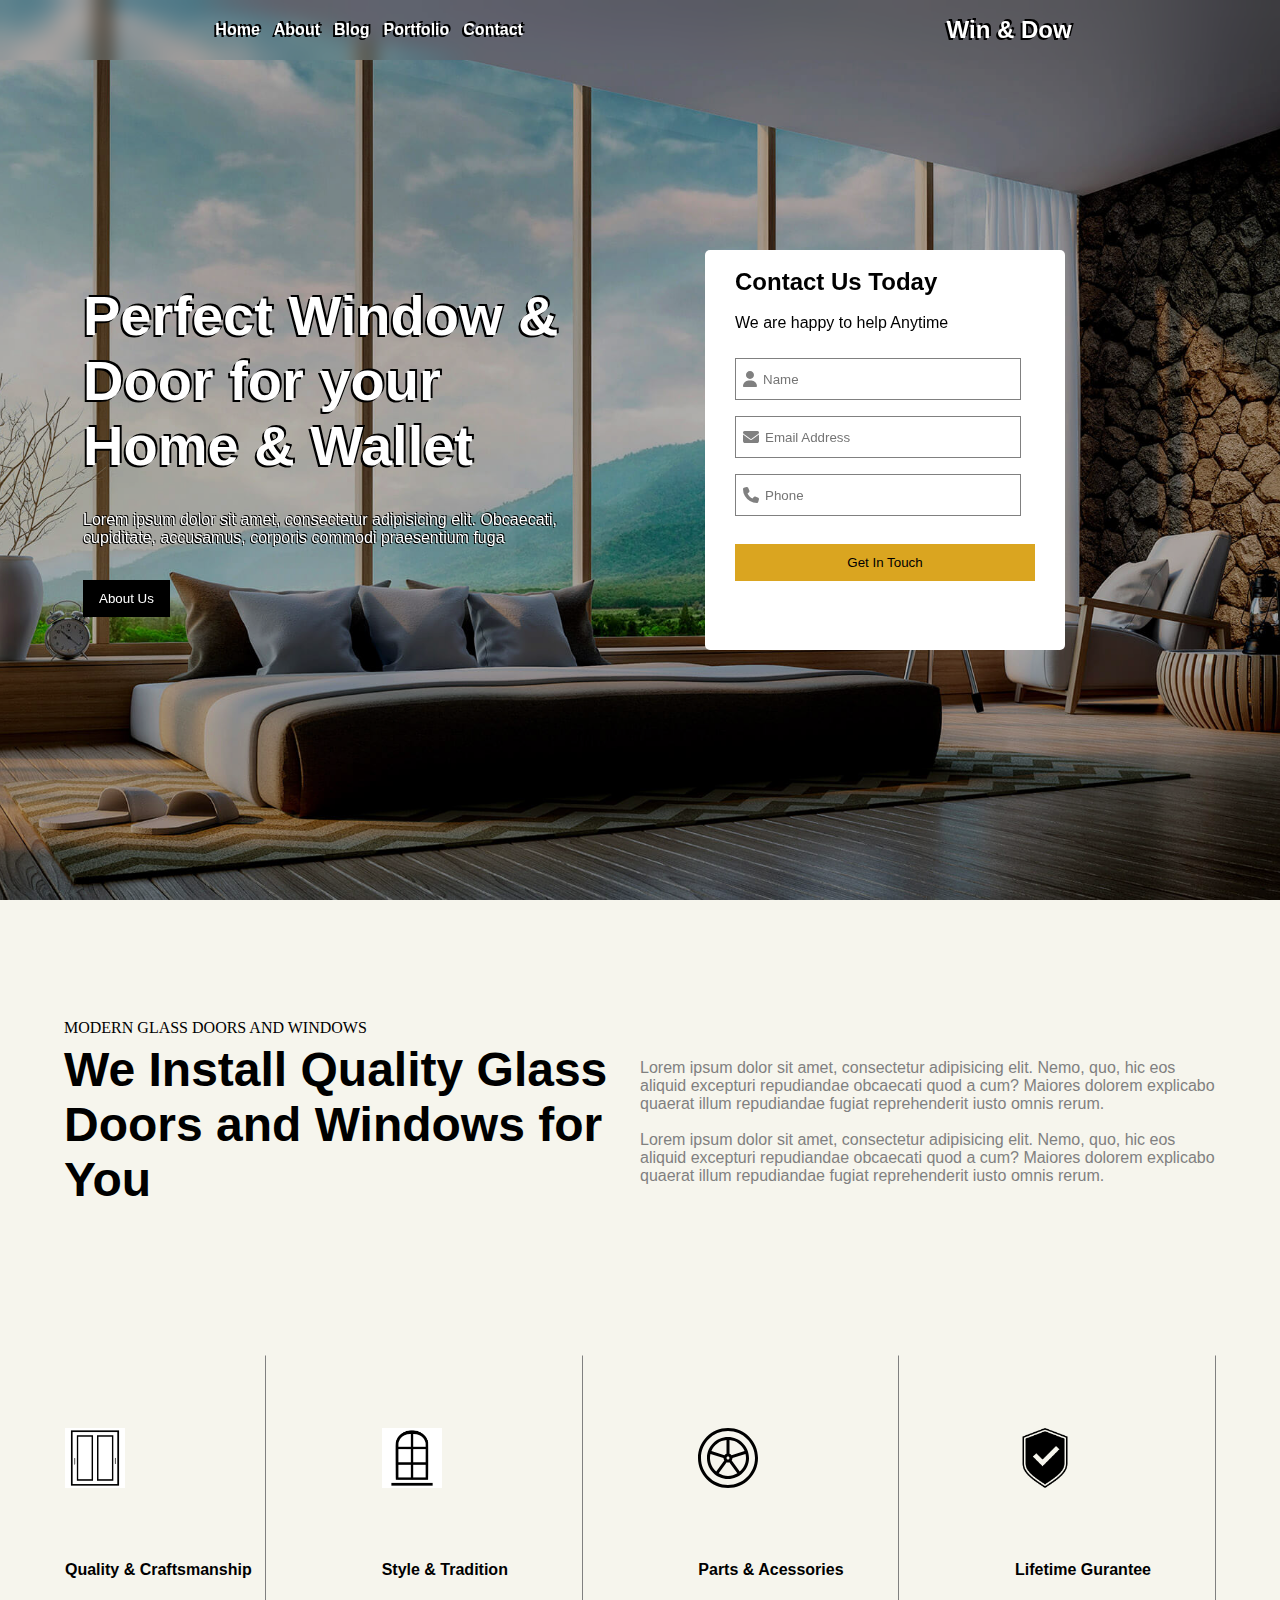
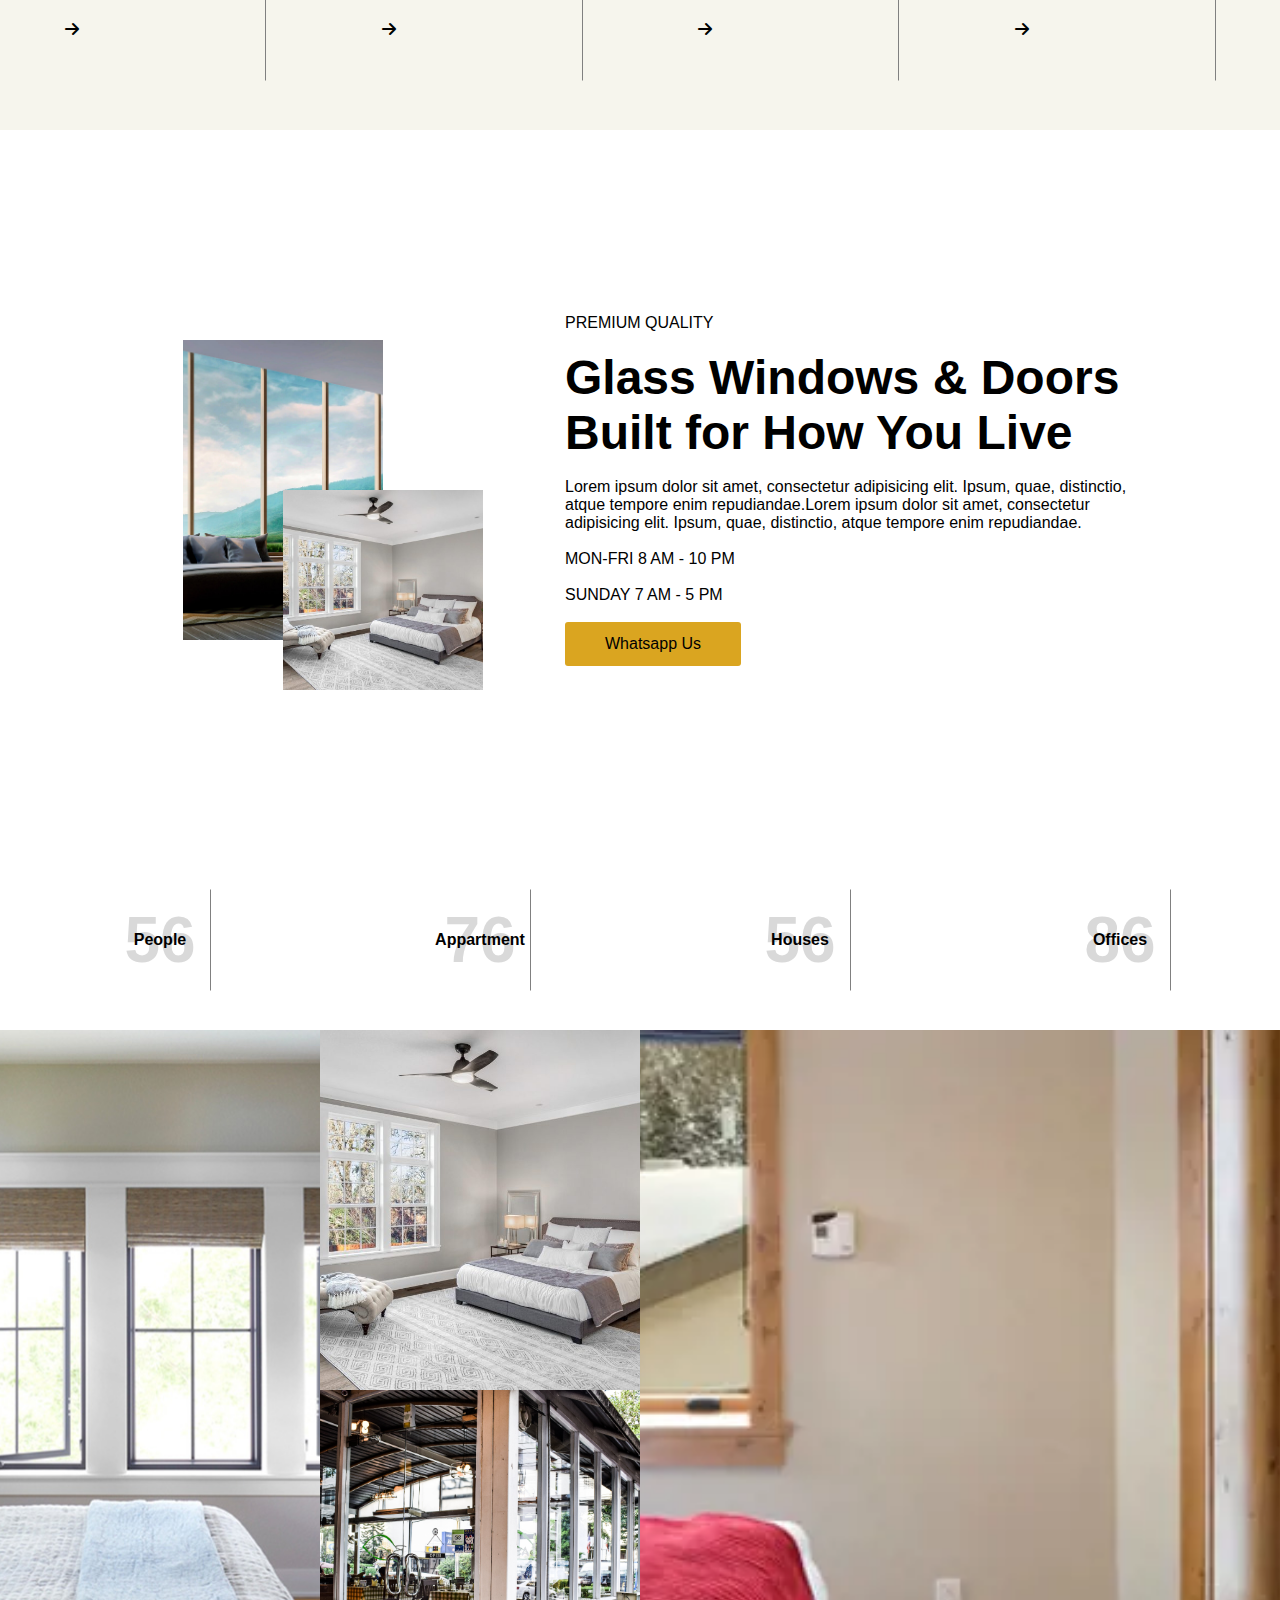
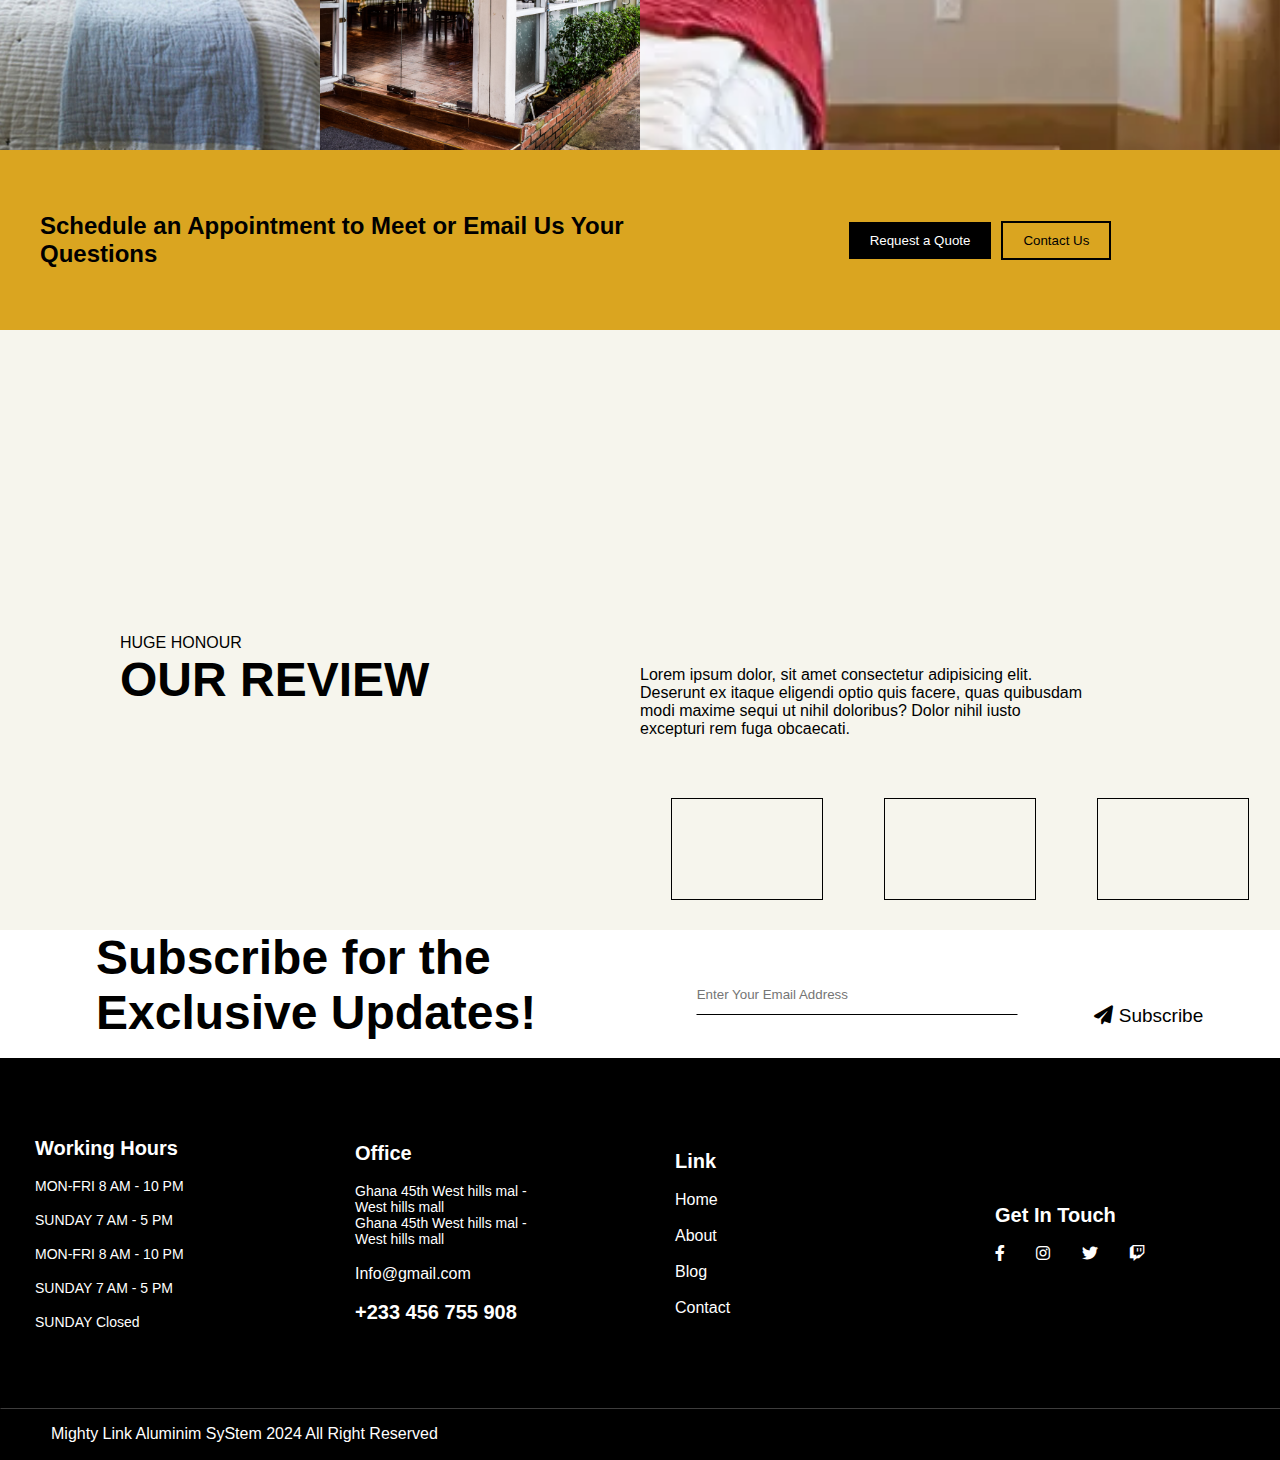
<file: index.html>
<!doctype html>
<html lang="en">
<head>
	<meta charset="UTF-8">
	<title>Win Dow</title>
	<link rel="stylesheet" href="./style.css">
	<link rel="stylesheet" href="assest/fontIcons/css/all.css">
</head>
<body>
	<nav class="nav-bar">
		<ul>
			<li><a href="#">Home</a></li>
			<li><a href="about.html">About</a></li>
			<li><a href="#">Blog</a></li>
			<li><a href="#">Portfolio</a></li>
			<li><a href="contact.html">Contact</a></li>
		</ul>
		
		<h2 class="logo"> Win & Dow </h2>
		<i class="fas fa-bars fa-barrs"></i>
	</nav>

	<nav class="nav-bar2">
		<ul>
			<li><a href="#">Home</a></li>
			<li><a href="about.html">About</a></li>
			<li><a href="#">Blog</a></li>
			<li><a href="#">Portfolio</a></li>
			<li><a href="contact.html">Contact</a></li>
		</ul>
	</nav>
	
	<header>
		<div class="page-one">
		
			<div class="overlay">
				<div class="overlay-text">
					<h1>Perfect Window & Door for your Home & Wallet</h1>
					<p>Lorem ipsum dolor sit amet, consectetur adipisicing elit. Obcaecati, cupiditate, accusamus, corporis commodi praesentium fuga </p>
					<button><a href="#">About Us</a></button>
				</div>
				
				<div class="overlay-formm">
					<form action="#">
					<br>
						<h2>Contact Us Today</h2>
						<br>
						<p>We are happy to help Anytime</p>
						<br>
						<div>
							<i class="fas fa-user"></i>
							<input placeholder="Name" type="text">
						</div>
						<div>
							<i class="fas fa-envelope"></i>
							<input placeholder="Email Address" type="email">
						</div>
						<div>
							<i class="fas fa-phone"></i>
							<input placeholder="Phone" type="tel">
						</div>
						<button>Get In Touch</button>
					</form>
				</div>
			</div>
		</div>
	</header>
	
	<main>
	
		<section class="page-two">
			<div class="pt-top">
			
				<div class="left-text-div">
					<p>MODERN GLASS DOORS AND WINDOWS</p>
					<h1>We Install Quality Glass Doors and Windows for You</h1>
				</div>
				
				<div class="right-text-div">
					<br>
					<p>Lorem ipsum dolor sit amet, consectetur adipisicing elit. Nemo, quo, hic eos aliquid excepturi repudiandae obcaecati quod a cum? Maiores dolorem explicabo quaerat illum repudiandae fugiat reprehenderit iusto omnis rerum.</p>
					<br>
					<p>Lorem ipsum dolor sit amet, consectetur adipisicing elit. Nemo, quo, hic eos aliquid excepturi repudiandae obcaecati quod a cum? Maiores dolorem explicabo quaerat illum repudiandae fugiat reprehenderit iusto omnis rerum.</p>
				</div>
				
			</div>
			<div class="pt-bottom">
      
				<div class="qualities">
          <img src="imgs/doorframe1.png" alt="/">
          <p>Quality & Craftsmanship</p>
          <i class="fas fa-arrow-right"></i>
				</div>
        
        <div class="qualities">
          <img src="imgs/winframe1.png" alt="/">
          <p>Style & Tradition</p>
          <i class="fas fa-arrow-right"></i>
				</div>
        
        <div class="qualities">
          <img src="imgs/wheelframe1.svg" alt="/">
          <p>Parts & Acessories</p>
          <i class="fas fa-arrow-right"></i>
				</div>
        
        <div class="qualities">
          <img src="imgs/crest2.png" alt="/">
          <p>Lifetime Gurantee</p>
          <i class="fas fa-arrow-right"></i>
				</div>
        
			</div>
		</section>
    
    <section class="page-three">
    
      <div class="ptr-top">
        <div class="left">
          <div class="pic"></div>
        </div>
        
        <div class="right">
          <p>PREMIUM QUALITY</p>
          <br>
          <h1>Glass Windows & Doors Built for How You Live </h1>
          <br>
          <p>
            Lorem ipsum dolor sit amet, consectetur adipisicing elit. Ipsum, quae, distinctio, atque tempore enim repudiandae.Lorem ipsum dolor sit amet, consectetur adipisicing elit. Ipsum, quae, distinctio, atque tempore enim repudiandae.
          </p>
          <br>
          <p>MON-FRI 8 AM - 10 PM</p>
          <br>
          <p>SUNDAY 7 AM - 5 PM</p>
          <br>
          <a href="$">Whatsapp Us</a>
        </div>
      </div>
      
      <div class="ptr-down">
        <h1>56</h1>
        <h2>76</h2>
        <h3>56</h3>
        <h4>86</h4>
      </div>
    </section>
    
    <section class="page-four">
    
      <div class="pf-top">
        <div class="left">
          <div class="mini-left">
            <img src="imgs/win3.jpg" alt="/">
          </div>
          
          <div class="mini-right">
            <img src="imgs/win4.jpg" alt="/">
            <img src="imgs/win5.jpg" alt="/">
          </div>
          
        </div>
        <div class="right">
          <img src="imgs/win2.webp" alt="/">
        </div>
      </div>
      
      <div class="pf-bottom">
        <div class="left">
          <h2>Schedule an Appointment to Meet or Email Us Your Questions</h2>
        </div>
        <div class="right">
          <button class="black">Request a Quote</button>
          <button class="transp">Contact Us</button>
        </div>
      </div>
    </section>


	<section class="page-five">

		<div class="left">
			<p>HUGE HONOUR</p>
			<h1>OUR REVIEW</h1>
		</div>

		<div class="right">
			<div class="mini-top">
				<p>Lorem ipsum dolor, sit amet consectetur adipisicing elit. Deserunt ex itaque eligendi optio quis facere, quas quibusdam modi maxime sequi ut nihil doloribus? Dolor nihil iusto excepturi rem fuga obcaecati.</p>
			</div>
			<div class="mini-bottom">
				<a href="$" class="client-rev"></a>
				<a href="$" class="client-rev"></a>
				<a href="$" class="client-rev"></a>
			</div>
		</div>

	</section>

	<section class="page-six">
		<div class="left">
			<h1>Subscribe for the Exclusive Updates!</h1>
		</div>

		<div class="right">
			<form action="$">
				<input placeholder="Enter Your Email Address" type="email">
				<button>
					<i class="fas fa-paper-plane"></i>
					Subscribe
				</button>
			</form>
		</div>
	</section>
		
	</main>

	<footer>

		<div class="footerr">
			<div class="foot">
				<h1>Working Hours</h1>
				<br>
				<p>MON-FRI 8 AM - 10 PM</p>
				<br>
				<p>SUNDAY 7 AM - 5 PM</p>
				<br>
				<p>MON-FRI 8 AM - 10 PM</p>
				<br>
				<p>SUNDAY 7 AM - 5 PM</p>
				<br>
				<p>SUNDAY Closed</p>

			</div>

			<div class="foot">
				<h1>Office</h1>
				<br>
				<p>Ghana 45th West hills mal -</p>
				<p>West hills mall</p>
				<p>Ghana 45th West hills mal -</p>
				<p>West hills mall</p>
				<br>
				<a href="$">Info@gmail.com</a>
				<br>
				<h1>+233 456 755 908</h1>
				
			</div>

			<div class="foot">
				<h1>Link</h1>
				<br>
				<a href="#">Home</a>
				<br>
				<a href=""#>About</a>
				<br>
				<a href="#">Blog</a>
				<br>
				<a href="#">Contact</a>
			</div>

			<div class="foot">
				<h1>Get In Touch</h1>
				<br>
				<div class="social-icons">
					<a href="$"><i class="fab fa-facebook-f"></i></a>
					<a href="$"><i class="fab fa-instagram"></i></a>
					<a href="$"><i class="fab fa-twitter"></i></a>
					<a href="$"><i class="fab fa-twitch"></i></a>
				</div>
			</div>
		</div>

		<div class="copyright">
			<p>Mighty Link Aluminim SyStem 2024 All Right Reserved</p>
		</div>
		
	</footer>
	

	<script src="home.js"></script>
</body>
</html>
</file>
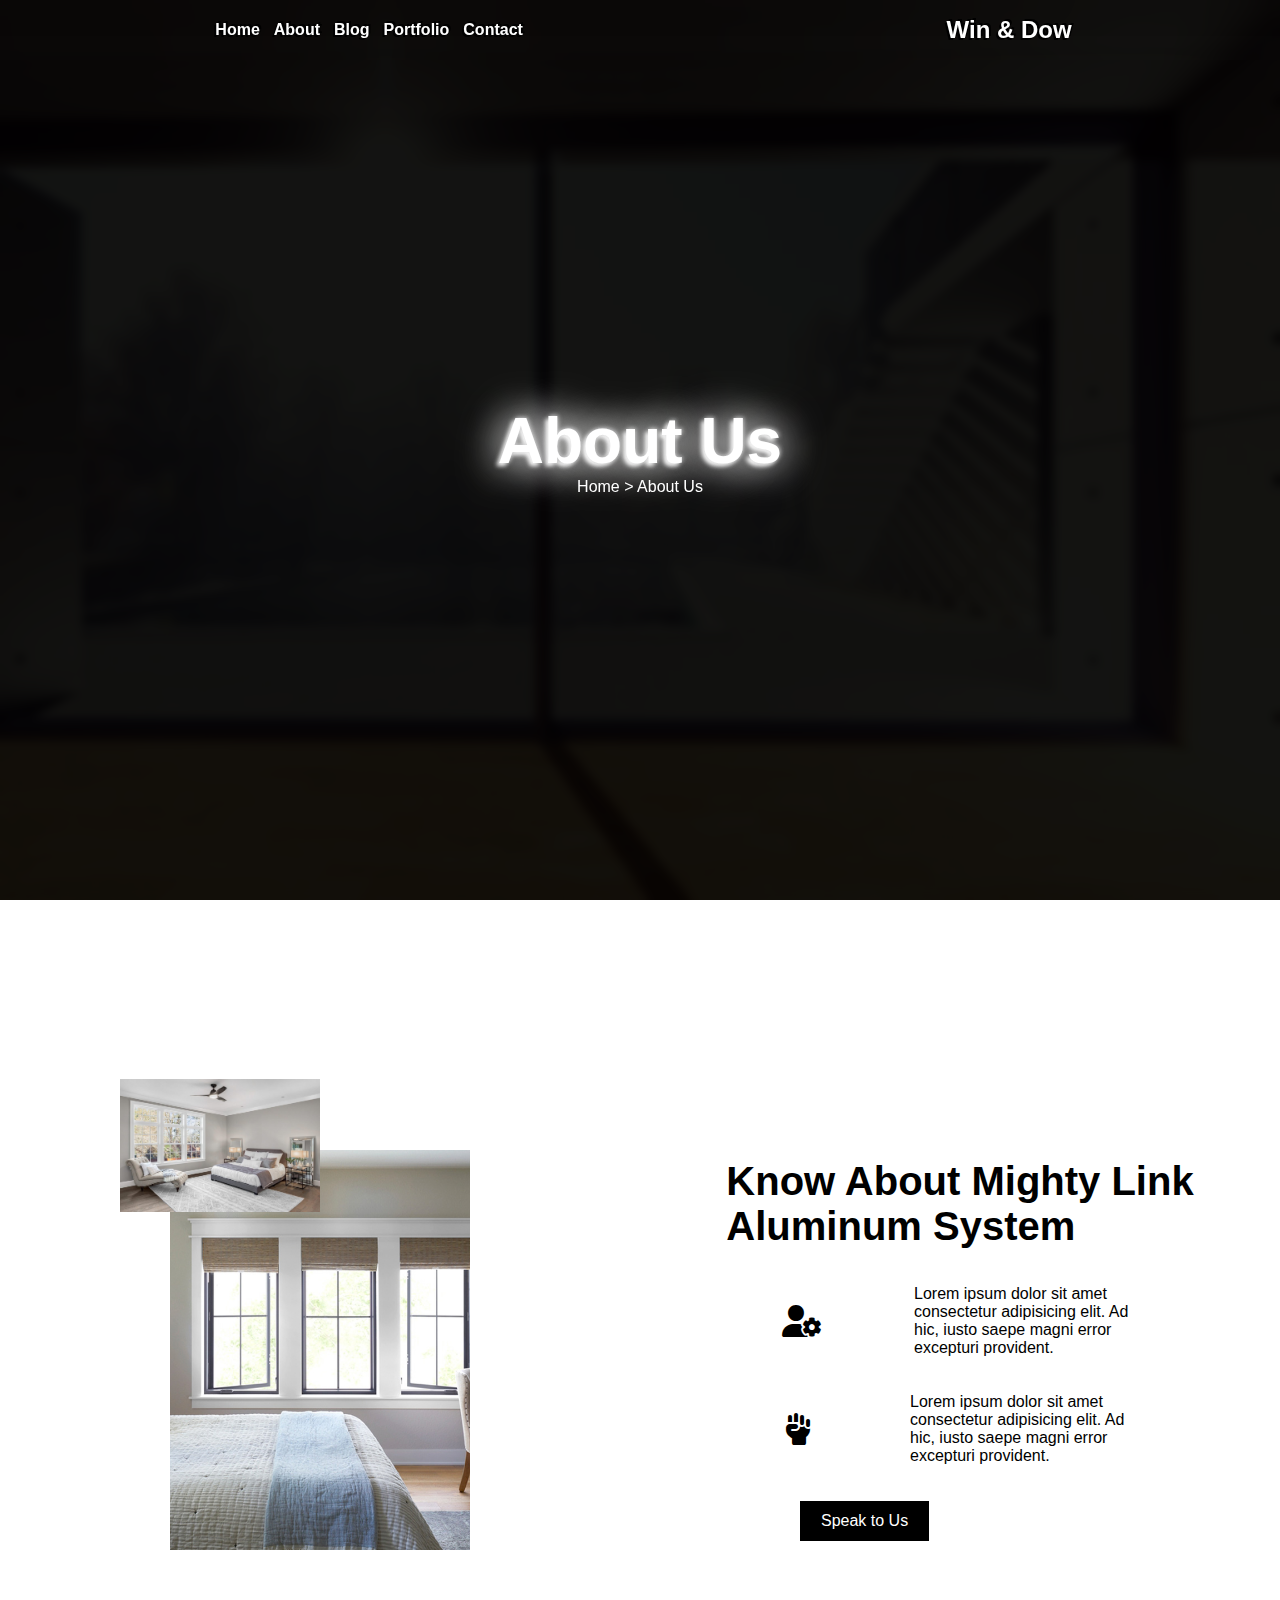
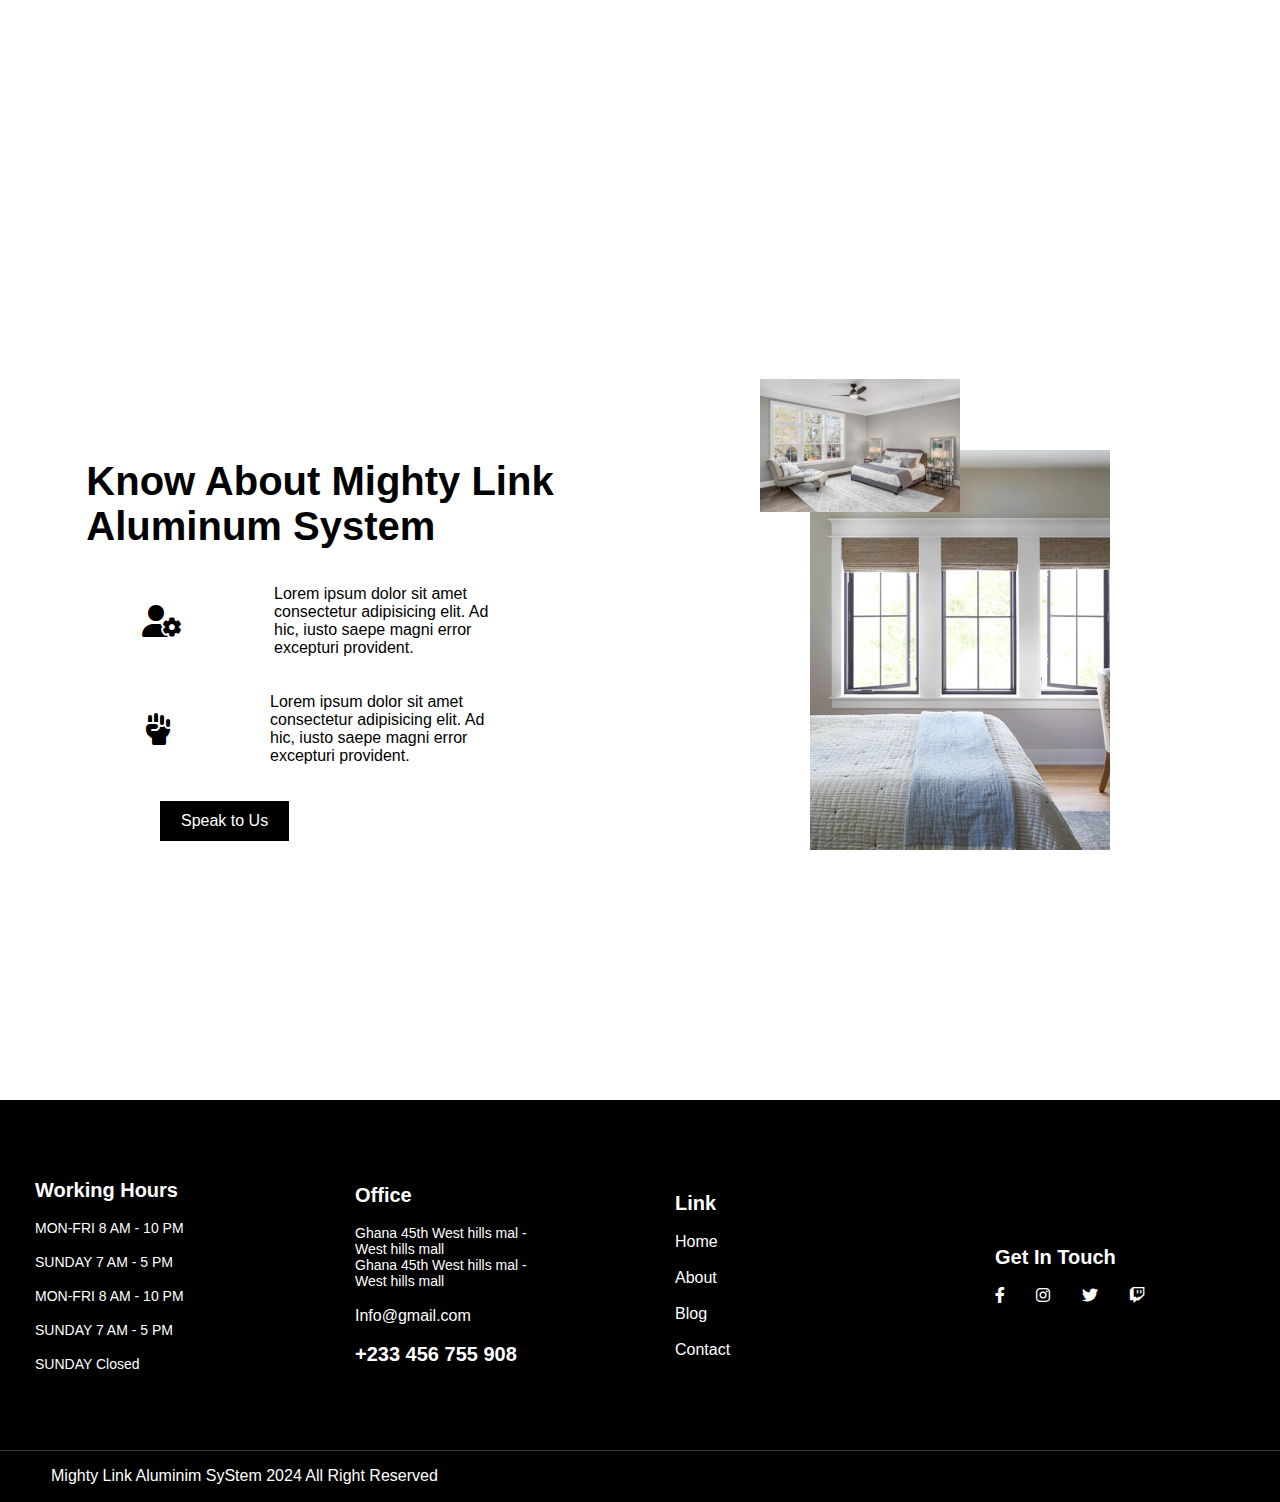
<file: about.html>
<!DOCTYPE html>
<html lang="en">
<head>
    <meta charset="UTF-8">
    <meta name="viewport" content="width=device-width, initial-scale=1.0">
    <title>Document</title>
    <link rel="stylesheet" href="style.css">
    <link rel="stylesheet" href="assest/fontIcons/css/all.css">
</head>
<body>
    <nav class="nav-bar">
		<ul>
			<li><a href="index.html">Home</a></li>
			<li><a href="about.html">About</a></li>
			<li><a href="#">Blog</a></li>
			<li><a href="#">Portfolio</a></li>
			<li><a href="contact.html">Contact</a></li>
		</ul>
		
		<h2 class="logo"> Win & Dow </h2>
		<i class="fas fa-bars fa-barrs"></i>
	</nav>

	<nav class="nav-bar2">
		<ul>
			<li><a href="index.html">Home</a></li>
			<li><a href="about.html">About</a></li>
			<li><a href="#">Blog</a></li>
			<li><a href="#">Portfolio</a></li>
			<li><a href="contact.html">Contact</a></li>
		</ul>
	</nav>

    <header>
        <div class="about-p1">
            <div class="about-p1-overlay">
               <h1> About Us</h1>
               <p>Home > About Us</p>
            </div>
        </div>
    </header>

	<section class="abtpagetwo">
		<div class="leftdiv">
			<div class="img"></div>
		</div>

		<div class="rightdiv">
			<div class="rd">
				<h1>Know About Mighty Link</h1>
				<h1>Aluminum System</h1>
			</div>
			<br>
			<br>
			<div class="rdd">
				<i class="fas fa-user-gear"></i>
				<p>Lorem ipsum dolor sit amet consectetur adipisicing elit. Ad hic, iusto saepe magni error excepturi provident.</p>
			</div>

			
			<br>
			<br>
			<div class="rdd">
				<i class="fas fa-hand-fist"></i>
				<p>Lorem ipsum dolor sit amet consectetur adipisicing elit. Ad hic, iusto saepe magni error excepturi provident.</p>
			</div>

			<br>
			<br>
			<div class="rddd">
				<a href="#">Speak to Us</a>
			</div>
		</div>
	</section>


	<section class="abtpagetwo">

		<div class="rightdiv">
			<div class="rd">
				<h1>Know About Mighty Link</h1>
				<h1>Aluminum System</h1>
			</div>
			<br>
			<br>
			<div class="rdd">
				<i class="fas fa-user-gear"></i>
				<p>Lorem ipsum dolor sit amet consectetur adipisicing elit. Ad hic, iusto saepe magni error excepturi provident.</p>
			</div>

			
			<br>
			<br>
			<div class="rdd">
				<i class="fas fa-hand-fist"></i>
				<p>Lorem ipsum dolor sit amet consectetur adipisicing elit. Ad hic, iusto saepe magni error excepturi provident.</p>
			</div>

			<br>
			<br>
			<div class="rddd">
				<a href="#">Speak to Us</a>
			</div>
		</div>

		<div class="leftdiv">
			<div class="img"></div>
		</div>
	</section>


	<footer>

		<div class="footerr">
			<div class="foot">
				<h1>Working Hours</h1>
				<br>
				<p>MON-FRI 8 AM - 10 PM</p>
				<br>
				<p>SUNDAY 7 AM - 5 PM</p>
				<br>
				<p>MON-FRI 8 AM - 10 PM</p>
				<br>
				<p>SUNDAY 7 AM - 5 PM</p>
				<br>
				<p>SUNDAY Closed</p>

			</div>

			<div class="foot">
				<h1>Office</h1>
				<br>
				<p>Ghana 45th West hills mal -</p>
				<p>West hills mall</p>
				<p>Ghana 45th West hills mal -</p>
				<p>West hills mall</p>
				<br>
				<a href="$">Info@gmail.com</a>
				<br>
				<h1>+233 456 755 908</h1>
				
			</div>

			<div class="foot">
				<h1>Link</h1>
				<br>
				<a href="#">Home</a>
				<br>
				<a href=""#>About</a>
				<br>
				<a href="#">Blog</a>
				<br>
				<a href="#">Contact</a>
			</div>

			<div class="foot">
				<h1>Get In Touch</h1>
				<br>
				<div class="social-icons">
					<a href="$"><i class="fab fa-facebook-f"></i></a>
					<a href="$"><i class="fab fa-instagram"></i></a>
					<a href="$"><i class="fab fa-twitter"></i></a>
					<a href="$"><i class="fab fa-twitch"></i></a>
				</div>
			</div>
		</div>

		<div class="copyright">
			<p>Mighty Link Aluminim SyStem 2024 All Right Reserved</p>
		</div>
		
	</footer>

    <script src="home.js"></script>
</body>
</html>
</file>
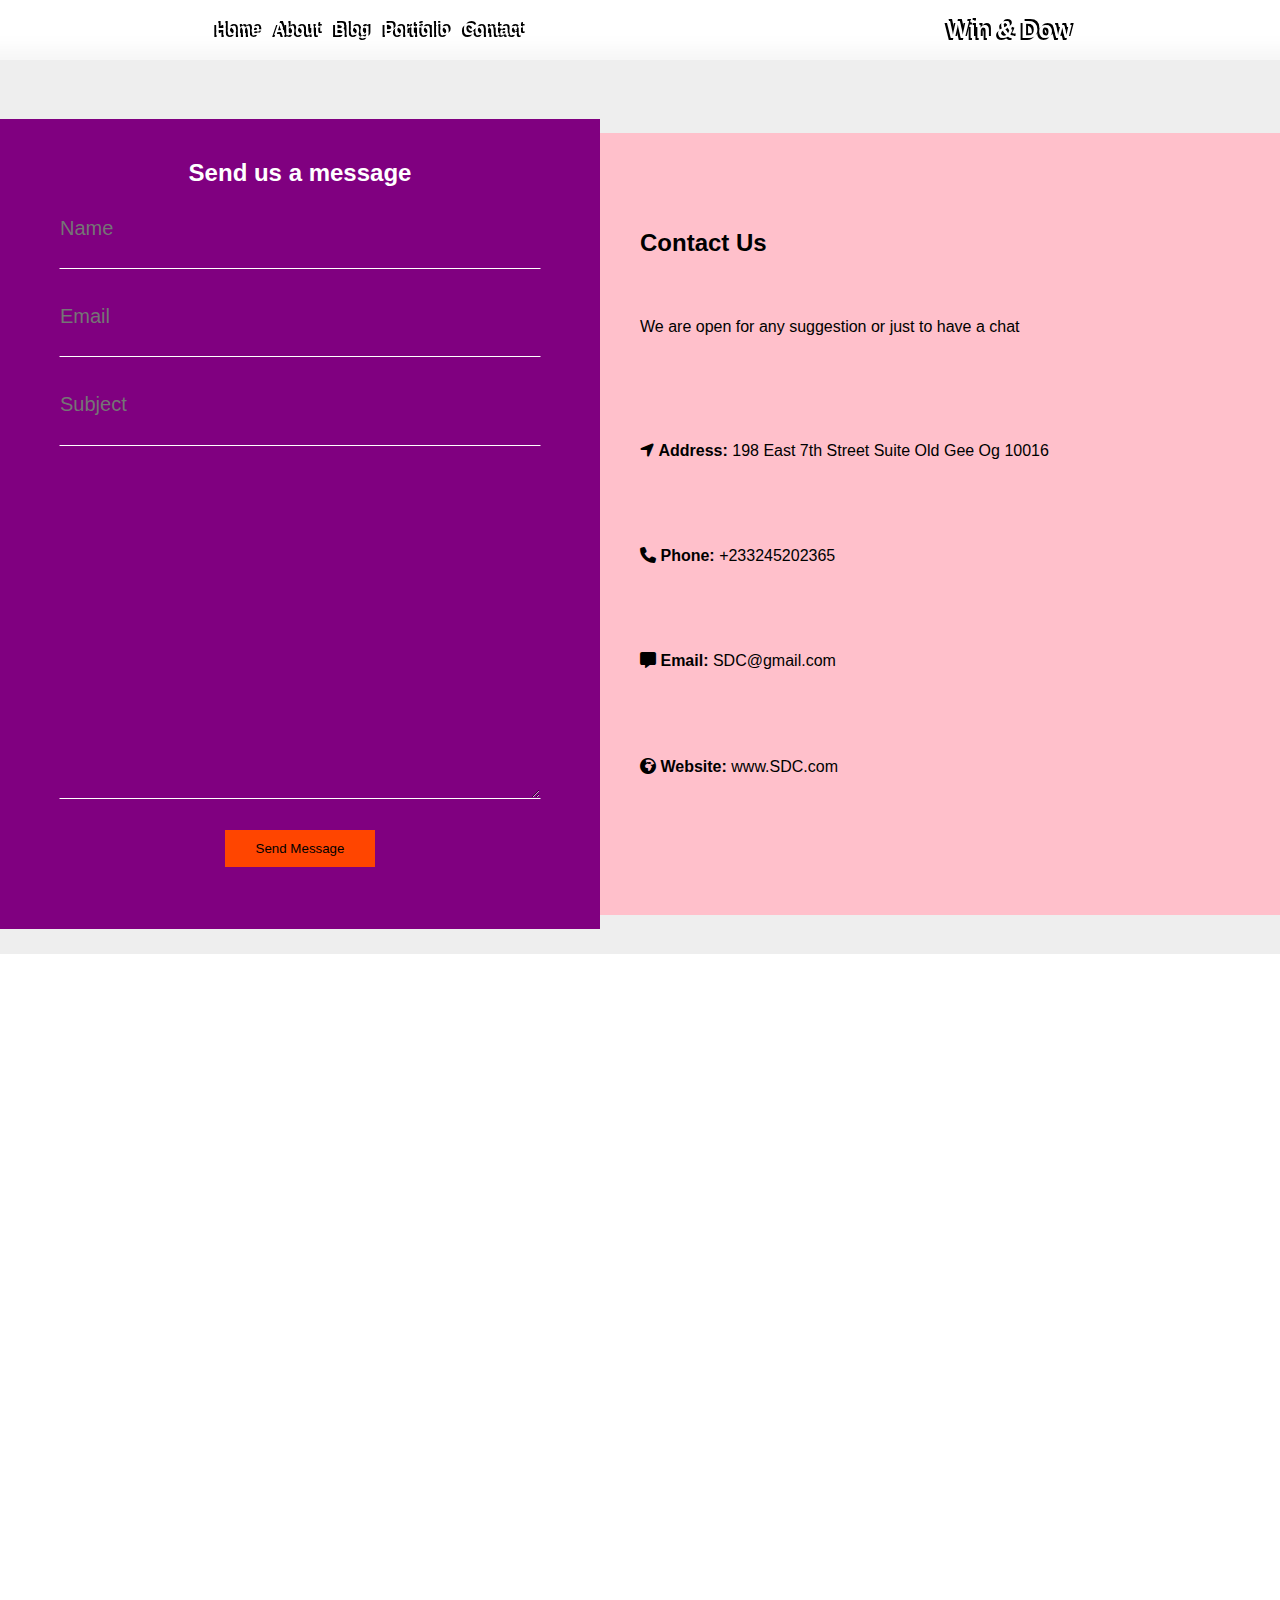
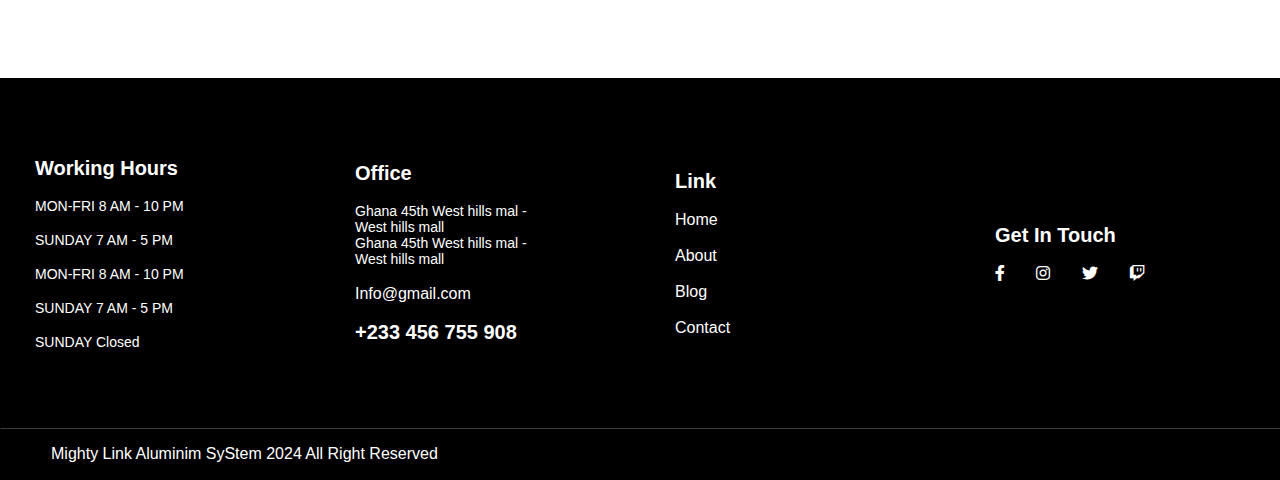
<file: contact.html>
<!DOCTYPE html>
<html lang="en">
<head>
    <meta charset="UTF-8">
    <meta name="viewport" content="width=device-width, initial-scale=1.0">
    <title>Document</title>
    <link rel="stylesheet" href="style.css">
    <link rel="stylesheet" href="assest/fontIcons/css/all.css">
</head>
<body>
    <nav class="nav-bar">
		<ul>
			<li><a href="index.html">Home</a></li>
			<li><a href="about.html">About</a></li>
			<li><a href="#">Blog</a></li>
			<li><a href="#">Portfolio</a></li>
			<li><a href="#">Contact</a></li>
		</ul>
		
		<h2 class="logo"> Win & Dow </h2>
		<i class="fas fa-bars fa-barrs"></i>
	</nav>

	<nav class="nav-bar2">
		<ul>
			<li><a href="#">Home</a></li>
			<li><a href="about.html">About</a></li>
			<li><a href="#">Blog</a></li>
			<li><a href="#">Portfolio</a></li>
			<li><a href="#">Contact</a></li>
		</ul>
	</nav>

    <br>
    <br>
    <br>
    
    <div class="contact-us-form-container">
        <div class="main-cont">
            <h2>
                Send us a message
            </h2>
            

            <form action="samuelbediako0245@gmail.com" method="post" class="forrm">
                <input name="Name" placeholder="Name" type="text">
                <input name="Email" placeholder="Email" type="email">
                <input name="Subject" placeholder="Subject" type="text">
                <textarea name="message" id="text-area" cols="39" rows="15"></textarea>
                <br>
                <button>Send Message</button>
                <br>
            </form>
        </div>

        <div class="main-cont-right">
          <h2>Contact Us</h2>
          <p>We are open for any suggestion or just to have a chat</p>
          <div class="adresss">
            <p>
                <i class="fas fa-location-arrow"></i>
                <strong>Address: </strong> 198 East 7th Street Suite Old Gee Og 10016
            </p>
            <p>
                <i class="fas fa-phone"></i>
                <strong>Phone: </strong> +233245202365
            </p>
            <p>
                <i class="fas fa-message"></i>
                <strong>Email: </strong> SDC@gmail.com
            </p>
            <p>
                <i class="fas fa-globe-africa"></i>
                <strong>Website: </strong> www.SDC.com
            </p>
          </div>
        </div>
    </div>

    <iframe class="mapp" src="https://www.google.com/maps/embed?pb=!1m14!1m12!1m3!1d127061.98381687845!2d-0.21626879999999998!3d5.6131584000000005!2m3!1f0!2f0!3f0!3m2!1i1024!2i768!4f13.1!5e0!3m2!1sen!2sgh!4v1711133939368!5m2!1sen!2sgh" width="600" height="450" style="border:0;" allowfullscreen="" loading="lazy" referrerpolicy="no-referrer-when-downgrade"></iframe>

    <footer>

		<div class="footerr">
			<div class="foot">
				<h1>Working Hours</h1>
				<br>
				<p>MON-FRI 8 AM - 10 PM</p>
				<br>
				<p>SUNDAY 7 AM - 5 PM</p>
				<br>
				<p>MON-FRI 8 AM - 10 PM</p>
				<br>
				<p>SUNDAY 7 AM - 5 PM</p>
				<br>
				<p>SUNDAY Closed</p>

			</div>

			<div class="foot">
				<h1>Office</h1>
				<br>
				<p>Ghana 45th West hills mal -</p>
				<p>West hills mall</p>
				<p>Ghana 45th West hills mal -</p>
				<p>West hills mall</p>
				<br>
				<a href="$">Info@gmail.com</a>
				<br>
				<h1>+233 456 755 908</h1>
				
			</div>

			<div class="foot">
				<h1>Link</h1>
				<br>
				<a href="#">Home</a>
				<br>
				<a href=""#>About</a>
				<br>
				<a href="#">Blog</a>
				<br>
				<a href="#">Contact</a>
			</div>

			<div class="foot">
				<h1>Get In Touch</h1>
				<br>
				<div class="social-icons">
					<a href="$"><i class="fab fa-facebook-f"></i></a>
					<a href="$"><i class="fab fa-instagram"></i></a>
					<a href="$"><i class="fab fa-twitter"></i></a>
					<a href="$"><i class="fab fa-twitch"></i></a>
				</div>
			</div>
		</div>

		<div class="copyright">
			<p>Mighty Link Aluminim SyStem 2024 All Right Reserved</p>
		</div>
		
	</footer>

    <script src="home.js"></script>
</body>
</html>
</file>
<file: style.css>
*{
	padding: 0px;
	margin:0;
	font-family: Arial;
	
}

html{
  scroll-behavior:smooth;
}

body{
	width: 100vw;
	height: 100%;
	
}

.nav-bar{
	width:100vw;
	height:60px;
	background-color:rgba(255, 0, 0, 0);
	display: flex;
	align-items: center;
	justify-content: space-around;
	position: fixed;
	top: 0;
	left: 0;
	z-index: 2;
	backdrop-filter: blur(10px);
}

.nav-bar .fa-barrs{
  display: none;
  color: #fff;
}

.nav-bar2{
  width: 100vw;
  height: 150px;
  display: flex;
  flex-direction: column;
  align-items: flex-start;
  justify-content: space-between;
  position: fixed;
  top: -150px;
  left: 0;
  background-color:rgba(255, 0, 0, 0);
  backdrop-filter: blur(10px);
  z-index: 1;
  transition: all .5s ease-in-out;
}

.nav-bar2 ul{
  width: 100%;
  height: 100%;
  display: flex;
  flex-direction: column;
  align-items: flex-start;
  justify-content: space-between;
  padding: 0 0 0 20px;
}

.nav-bar2 ul li{
  list-style-type: none;
}

.nav-bar2 ul li a{
  color: #fff;
  font-size: 20px;
  text-decoration: none;
  text-shadow:2px -2px black, -2px 2px black;
}



.nav-bar ul{
	display: flex;
}

@media(max-width:703px){
  .nav-bar ul{
    display: none;
  }

  .nav-bar .fa-barrs{
    display: flex;
    font-weight: 700;
    font-size: 20px;
    cursor: pointer;
    color: #fff;
    text-shadow:2px -2px black, -2px 2px black;
  }
}

.nav-bar ul li{
	margin:0 7px;
	list-style-type: none;
}

.nav-bar ul li a{
	text-decoration:none;
	color:#fff;
	font-weight: 600;
	text-shadow:2px -2px black, -2px 2px black;
	transition: all .5s ease-in-out;
}

.nav-bar ul li a:hover{
	color: goldenrod;
}

.nav-bar h2{
	text-shadow:2px -2px black, -2px 2px black;
	color:#fff;
}

.page-one{
	width:100vw;
	height: 100vh;
	background-image:url("imgs/win9.jpg");
	background-attachment: scroll;
	background-repeat:no-repeat;
	background-size:cover;
	background-position:center;
	position: relative;
}

@media(max-width:911px){
  .page-one{
    height: 150vh;
  }
}

.overlay{
	width:100%;
	height: 100%;
	position:absolute;
	top:0px;
	left:0px;
	background-color:rgba(0, 0, 0, 0.307);
	backdrop-filter: blur(.5px);
	display: flex;
	align-items: center;
	justify-content: center;
}

@media(max-width:911px){
  .overlay{
    flex-direction: column;
    justify-content: space-around;
  }
}


.overlay-text{
	width:40%;
	height: 400px;
	display: flex;
	flex-direction: column;
	align-items: flex-start;
	justify-content: space-evenly;
	padding:0 20px;
	
}

@media(max-width:911px){
  .overlay-text{
    width:90%;
  }
}

.overlay-text h1{
	text-shadow:2px -2px black, -2px 2px black;
	font-size: 3.5rem;
	color:#fff;
}

@media(max-width:911px){
  .overlay-text h1{
    font-size: 3rem;
  }
}

.overlay-text p{
	text-shadow:1px -1px black, -1px 1px black;
	color:#fff;
}

.overlay-text button{
	border: 1px solid black;
	background-color:black;
	padding:10px 15px;
}

.overlay-text button a{
	text-decoration:none;
	color:#fff;
}

.overlay-formm{
	width:40%;
	height: 400px;
	padding:0 0 0 90px;
}

@media(max-width:911px){
  .overlay-formm{
    width:80%;
    height: 400px;
    
  }
}



.overlay-formm form{
	width:300px;
	height:400px;
	background-color: #fff;
	padding: 0 30px;
	border-radius:5px;
	display:flex;
	flex-direction:column;
	
}

.overlay-formm form div{
	width:90%;
	height:40px;
	border: 1px solid gray;
	margin:8px 0;
	display: flex;
	align-items:center;
	padding:0 7px;
}

.overlay-formm form div i{
	color:gray;
}

.overlay-formm form div input{
	outline:none;
	border:1px solid transparent;
	margin:0 5px;
	
}

.overlay-formm form button{
	padding:10px 30px;
	background-color:goldenrod;
	border:1px solid transparent;
	margin:20px 0 0 0;
	cursor:pointer;
}


.page-two{
	width:100%;
	height: 90vh;
	background-color:rgb(246, 245, 237);
	display:flex;
	flex-direction:column;
	align-items:center;
	justify-content:center;
	padding:10px 0;
}

@media(max-width:911px){
  .page-two{
    width:100%;
    height: 100%;
  }
}

.pt-top{
	width:90%;
	height: 50%;
	display:flex;
}

@media(max-width:911px){
  .pt-top{
    width:90%;
    height: 100%;
    display:flex;
    flex-direction: column;
  }
}

.left-text-div{
	width:50%;
	height: 100%;
	display:flex;
	flex-direction:column;
	align-items:flex-start;
	justify-content:center;
}


@media(max-width:911px){
  .left-text-div{
    width:100%;
    height: 100%;
    display:flex;
    flex-direction:column;
    align-items:flex-start;
    justify-content:center;
  }
}

.left-text-div p{
	font-family:serif;
	margin:0 0 5px 0;
}



.left-text-div h1{
	font-size:3rem;
}

.right-text-div{
	width:50%;
	height: 100%;
	display:flex;
	flex-direction:column;
	align-items:flex-start;
	justify-content:center;
	color:gray;
}

.pt-bottom{
	width:90%;
	height: 50%;
  display:flex;
  align-items:center;
  justify-content:space-between;
}

@media(max-width:911px){
  .pt-bottom{
    flex-direction: column;
  }
}

.qualities{
  width:200px;
  height:80%;
  display:flex;
	flex-direction:column;
	align-items:flex-start;
	justify-content:space-evenly;
  border: 1px solid transparent;
  border-right-color:gray;
}

@media(max-width:911px){
  .qualities{
    width:100%;
    height:200px;
    align-items:center;
    border: 1px solid transparent;
    border-bottom-color:gray;
  }
}

.qualities img{
  width:30%;
  height: 120px;
  object-fit:contain;
}

.qualities p{
  font-weight:600;
}

.qualities i{
  cursor:pointer;
}


.page-three{
  width:100%;
  height: 100vh;
}

@media(max-width:911px){
  .page-three{
    width:100%;
    height: 100%;
  }
}

.ptr-top{
  width:100%;
  height: 80%;
  display:flex;  
}

@media(max-width:911px){
  .ptr-top{
    width:100%;
    height: 80%;
    display:flex;  
    flex-direction: column;
  }
}

.ptr-top .left{
  width:50%;
  height: 100%;
  display: flex;
  align-items:center;
  justify-content:center;
}

@media(max-width:911px){
  .ptr-top .left{
    width:100%;
  }
}

.ptr-top .left .pic{
  width:200px;
  height:300px;
  position:relative;
  background-image:url("imgs/win9.jpg");
	background-attachment: scroll;
	background-repeat:no-repeat;
	background-size:cover;
	background-position:center;
}

.ptr-top .left .pic::before{
  content:"";
  position:absolute;
  top:150px;
  left:100px;
  width:200px;
  height:200px;
  background-image:url("imgs/win4.jpg");
	background-attachment: scroll;
	background-repeat:no-repeat;
	background-size:cover;
	background-position:center;
}

.ptr-top .right{
  width:50%;
  height: 100%;
  display: flex;
  flex-direction:column;
  align-items:flex-start;
  justify-content:center;
  padding:0 150px 0 0;
}

@media(max-width:911px){
  .ptr-top .right{
    width:100%;
    padding-top:50px;
    padding-right: 0;
    
  }
}

.ptr-top .right h1{
  font-size:3rem;
}

@media(max-width:911px){
  .ptr-top .right h1{
    padding: 20px 20px;
  }
}

@media(max-width:911px){
  .ptr-top .right p{
    margin: 10px;
  }
}



.ptr-top .right a{
  padding:13px 40px;
  text-decoration:none;
  color:black;
  background-color:goldenrod;
  border-radius:3px;
}

@media(max-width:911px){
  .ptr-top .right a{
    margin: 20px;
  }
}



.ptr-down{
  width:100%;
  height: 20%;
   display: flex;
  align-items:center;
  justify-content:space-around;
}

@media(max-width:911px){
  .ptr-down{
    width:100%;
    height: 100%;
    display: grid;
    grid-template-columns: 1fr 1fr;
    place-items: center;
    gap: 10px;
    
  }
}

.ptr-down h1{
  border:1px solid transparent;
  width:100px;
  height:100px;
  display: flex;
  align-items:center;
  justify-content:center;
  font-size:4rem;
  border-right-color:gray;
  color:rgba(128, 128, 128, 0.297);
  position: relative;
}


@media(max-width:911px){
  .ptr-down h1{
    border:3px solid transparent;
    border-bottom-color:goldenrod;
    color:rgba(128, 128, 128, 0.297);
    margin-bottom: 10px;
  }
}

.ptr-down h1::before{
  content:"People";
  position:absolute;
  top:0;
  left:0;
  width:100px;
  height:100px;
  font-size:1rem;
  display: flex;
  align-items:center;
  justify-content:center;
  color:black;
}


.ptr-down h2{
  border:1px solid transparent;
  width:100px;
  height:100px;
  display: flex;
  align-items:center;
  justify-content:center;
  font-size:4rem;
  border-right-color:gray;
  color:rgba(128, 128, 128, 0.297);
  position: relative;
}


@media(max-width:911px){
  .ptr-down h2{
    border:3px solid transparent;
    border-right-color:rgb(36, 151, 1);
    color:rgba(128, 128, 128, 0.297);
  }
}

.ptr-down h2::before{
  content:"Appartment";
  position:absolute;
  top:0;
  left:0;
  width:100px;
  height:100px;
  font-size:1rem;
  display: flex;
  align-items:center;
  justify-content:center;
  color:black;
}

.ptr-down h3{
  border:1px solid transparent;
  width:100px;
  height:100px;
  display: flex;
  align-items:center;
  justify-content:center;
  font-size:4rem;
  border-right-color:gray;
  color:rgba(128, 128, 128, 0.297);
  position: relative;
}

@media(max-width:911px){
  .ptr-down h3{
    border:3px solid transparent;
    border-right-color:rgb(0, 50, 125);
    color:rgba(128, 128, 128, 0.297);
  }
}

.ptr-down h3::before{
  content:"Houses";
  position:absolute;
  top:0;
  left:0;
  width:100px;
  height:100px;
  font-size:1rem;
  display: flex;
  align-items:center;
  justify-content:center;
  color:black;
}


.ptr-down h4{
  border:1px solid transparent;
  width:100px;
  height:100px;
  display: flex;
  align-items:center;
  justify-content:center;
  font-size:4rem;
  border-right-color:gray;
  color:rgba(128, 128, 128, 0.297);
  position: relative;
}

@media(max-width:911px){
  .ptr-down h4{
    border:3px solid transparent;
    border-bottom-color:rgb(210, 2, 40);
    color:rgba(128, 128, 128, 0.297);
    margin-bottom: 10px;
  }
}

.ptr-down h4::before{
  content:"Offices";
  position:absolute;
  top:0;
  left:0;
  width:100px;
  height:100px;
  font-size:1rem;
  display: flex;
  align-items:center;
  justify-content:center;
  color:black;
}


.page-four{
  width:100%;
  height:100vh;
}

@media(max-width:911px){
  .page-four{
    width:100%;
    height:100vh;
  }
}

.pf-top{
  width:100%;
  height:80%;
  display:flex;
}

@media(max-width:911px){
  .pf-top{
    width:100%;
    height:80%;
    display:flex;
    flex-direction: column;
  }
}

.pf-top .left{
  width:50%;
  height:100%;
  display:flex;
}

@media(max-width:911px){
  .pf-top .left{
    width:100%;
    height:100%;
    display:flex;
  }
}

.pf-top .left .mini-left{
   width:50%;
  height:100%;
}

.pf-top .left .mini-left img{
  width:100%;
  height:100%;
  object-fit:cover;
}

.pf-top .left .mini-right{
   width:50%;
  height:100%;
  display:flex;
  flex-direction:column;
}

.pf-top .left .mini-right img{
   width:100%;
  height:50%;
  object-fit:cover;
}

.pf-top .right{
  width:50%;
  height:100%;
}

@media(max-width:911px){
  .pf-top .right{
    width:100%;
    height:100%;
  }
}




.pf-top .right img{
  width:100%;
  height:100%;
  object-fit:cover;
}

.pf-bottom{
   width:100%;
  height:20%;
  background-color:goldenrod;
  display:flex;
}



.pf-bottom .left{
  width:50%;
  height:100%;
  display: flex;
  align-items:center;
  justify-content:center;
  padding:0 40px;
}

@media(max-width:911px){
  .pf-bottom .left h2{
    font-size: 19px;
  }
}

.pf-bottom .right{
  width:50%;
  height:100%;
  display: flex;
  align-items:center;
  justify-content:center;
}

.pf-bottom .right .black{
  padding:10px 20px;
  margin:0 5px;
  outline:none;
  border:1px solid black;
  background-color:black;
  color:#fff;
}

@media(max-width:911px){
  .pf-bottom .right .black{
    display: none;
  }
}

.pf-bottom .right .transp{
  padding:10px 20px;
  margin:0 5px;
  outline:none;
  border:2px solid black;
  background-color:transparent;
}


.page-five{
  width: 100%;
  height: 60vh;
  display: flex;
  background-color:rgb(246, 245, 237);
  padding: 30px 0;
}

@media(max-width:911px){
  .page-five{
    display: flex;
    height: 100%;
    flex-direction: column;
  }
}

.page-five .left{
  width: 50%;
  height: 100%;
  display: flex;
  flex-direction:column;
  align-items: flex-start;
  justify-content: center;
  
}

.page-five .left p{
  margin: 80px 0 0 120px;
}


.page-five .left h1{
  font-size: 3rem;
  margin: 0px 0 0 120px;

}

@media(max-width:911px){
  .page-five .left h1{
    font-size: 3rem;
    margin: 0px 0 0 120px;
  
  }
}

.page-five .right{
  width: 50%;
  height: 100%;
}

.page-five .right .mini-top{
  width: 100%;
  height: 70%;
  display: flex;
  align-items: end;
}

@media(max-width:911px){
  .page-five .right .mini-top{
    padding: 20px;
    width: 100%;
  }
}

.page-five .right .mini-top p{
  width: 70%;
}

@media(max-width:911px){
  .page-five .right .mini-top p{
    width: 100%;
  }
}


.page-five .right .mini-bottom{
  width: 100%;
  height: 30%;
  display: flex;
  align-items: end;
  justify-content: space-around;

}



.page-five .right .mini-bottom .client-rev{
  width: 150px;
  height: 100px;
  border: 1px solid black;
}

.page-six{
  width: 100%;
  
  display: flex;
}

@media(max-width:911px){
  .page-six{
    height: 100%;
    display: flex;
    flex-direction: column;
  }
}


.page-six .left{
  width: 50%;
  height: 100%;
  display: flex;
  align-items: center;
  justify-content: center;
}

.page-six .left h1{
  font-size: 3rem;
  width: 70%;
}

.page-six .right{
  width: 50%;
  height: 100%;
  display: flex;
  align-items: center;
  justify-content: center;
}

@media(max-width:911px){
  .page-six .right{
    width: 100%;
  }
}

.page-six .right form{
  width: 100%;
  height: 100%;
  display: flex;
  justify-content: space-evenly;
  align-items: center;
}

.page-six .right form input{
  width: 50%;
  height: 40px;
  outline: none;
  border: 1px solid transparent;
  background-color: transparent;
  border-bottom-color: black;
}

.page-six .right form button{
  padding: 30px 20px;
  border: 1px solid transparent;
  background-color: transparent;
  cursor: pointer;
  margin-top: 44px;
  font-size: 19px;
}

.page-six .right form button:hover{
  color: goldenrod;
}


footer .footerr{
  color: #fff;
  width: 100%;
  height: 350px;
  background-color: rgb(0, 0, 0);
  display: flex;
  align-items: center;
  justify-content: space-around;
}

@media(max-width:911px){
  footer .footerr{
    height: 100%;
    flex-direction: column;
    gap: 30px;
  }
}

footer .footerr .foot{
  height: 100%;
  width: 250px;
  background-color: black;
  display: flex;
  flex-direction: column;
  align-items: flex-start;
  justify-content: center;

}

footer .footerr .foot h1{
  font-size: 20px;

}

footer .footerr .foot p{
  font-size: 14px;

}

footer .footerr .foot a{
  color:white;
  text-decoration: none;

}

footer .footerr .foot .social-icons{
  width: 60%;
  display: flex;
  align-items: center;
  justify-content: space-between;
}

footer .copyright{
  width: 100%;
  height: 50px;
  display: flex;
  align-items: center;
  background-color: black;
  color: #fff;
  border: 1px solid transparent;
  border-top-color: rgb(62, 61, 61);
 
}

footer .copyright p{
  margin-left: 50px;
}

/* AboutPage */
.about-p1{
  width: 100vw;
  height: 100vh;
  background-image:url("imgs/win1.1.jpg");
	background-attachment: scroll;
	background-repeat:no-repeat;
	background-size:cover;
	background-position:center;
}

.about-p1-overlay{
  width: 100%;
  height: 100%;
  background-color: rgba(0, 0, 0, 0.927);
  backdrop-filter: blur(5px);
  display: flex;
  align-items: center;
  justify-content: center;
  flex-direction: column;
}

.about-p1-overlay h1{
  font-size: 4rem;
  color: #fff;
  text-shadow: 3px -3px 40px  white, -3px 3px 40px white ,
              1px -1px 4px  rgb(161, 161, 161), -3px 3px 4px white;
}

.about-p1-overlay p{
  color: #fff;
  
}

.abtpagetwo{
  width: 100vw;
  height: 100vh;
  display: flex;
}

.abtpagetwo .leftdiv{
  width: 50%;
  height: 100%;
  display: flex;
  align-items: center;
  justify-content: center;
}

.abtpagetwo .leftdiv .img{
  width: 300px;
  height: 400px;
  background-image: url("imgs/win3.jpg");
  background-repeat: no-repeat;
  background-position: center;
  background-size: cover;
  position: relative;
  
}

.abtpagetwo .leftdiv .img::before{
  content: "";
  width: 200px;
  height: 250px;
  position: absolute;
  top: -130px;
  left: -50px;
  background-image: url("imgs/win4.jpg");
  background-repeat: no-repeat;
  background-position: center;
  background-size: contain;
}

.abtpagetwo .rightdiv{
  width: 50%;
  height: 100%;
  display: flex;
  align-items: center;
  justify-content: center;
  flex-direction: column;
}

.abtpagetwo .rightdiv .rd h1{
  font-size: 2.5rem;
  
}

.abtpagetwo .rightdiv .rdd{
  width: 70%;
  display: flex;
  align-items: center;
  justify-content: space-around;
  
}

.abtpagetwo .rightdiv .rdd i{
  font-size: 2rem;
}

.abtpagetwo .rightdiv .rdd p{
  width: 50%;
}

.abtpagetwo .rightdiv .rddd{
  width: 50%;
  display: flex;
  
}

.abtpagetwo .rightdiv .rddd a{
  text-decoration: none;
  border: 1px solid black;
  background-color: black;
  color: #fff;
  padding: 10px 20px;
  
}

/* ContanctPage */
.contact-us-form-container{
  width: 100vw;
  height: 100vh;
  display: flex;
  align-items: center;
  justify-content: center;
  background-color: rgb(238, 238, 238);
}

@media(max-width:887px){
  .contact-us-form-container{
    height: 100%;
   flex-direction: column;
   padding: 0;
  }
}

.main-cont{
  width: 50%;
  height: 90%;
  background-color: purple;
  display: flex;
  flex-direction: column;
  align-items: center;
  margin-top: 40px;
}

@media(max-width:887px){
  .main-cont{
    width: 100%;
    height: 90%;
  }
}

.main-cont h2{
  text-align: left;
  margin-top: 40px;
}

.main-cont .forrm{
  width: 80%;
  height: 87%;
  background-color:purple;
  display: flex;
  flex-direction: column;
  align-items: center;
  justify-content: space-between;
}

.main-cont .forrm input{
  width: 100%;
  height: 80px;
  border: 1px solid transparent;
  background-color: transparent;
  border-bottom-color: #fff;
  font-size: 20px;
  outline: none;
  color: #fff;

}

.main-cont .forrm button{
  padding: 10px 30px;
  background-color: orangered;
  border: 1px solid orangered;
  cursor: pointer;
}

.main-cont .forrm textarea{
  width: 100%;
  background-color: transparent;
  border: 1px solid transparent;
  border-bottom-color: #fff;
  outline: none;
  color: #fff;
  font-size: 20px;
}

.main-cont h2{
  color: #fff;
}

.main-cont-right{
  width: 50%;
  height: 78%;
  background-color: pink;
  display: flex;
  flex-direction: column;
  justify-content: space-evenly;
  padding: 40px;
  margin-top: 40px;
  
}

@media(max-width:887px){
  .main-cont-right{
    width: 80%;
    height: 400px;
    
  }
}

.main-cont-right p{
  line-height: 30px;
}

.adresss{
  width: 100%;
  height: 60%;
  display: flex;
  flex-direction: column;
  justify-content: space-around;
}

.mapp{
  width: 100vw;
  height: 80vh;}
</file>
